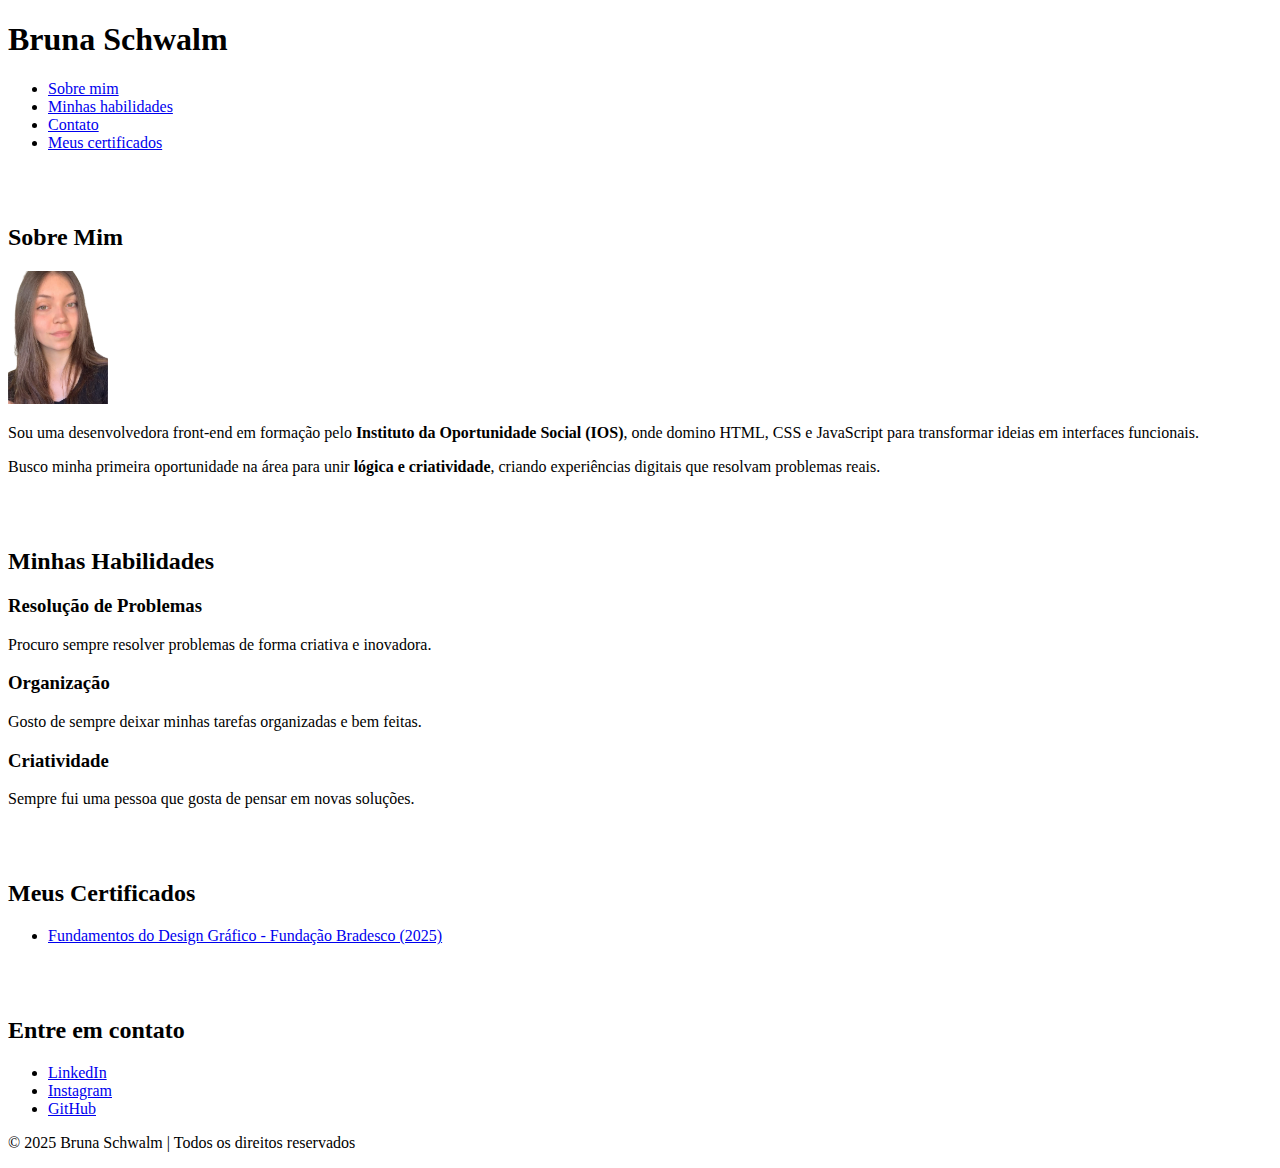
<file: index.html>
<!DOCTYPE html>
<html lang="pt-br">

<head>
    <meta charset="UTF-8">
    <meta name="viewport" content="width=device-width, initial-scale=1.0">
    <title>Meu Portfólio | Bruna Schwalm</title>
</head>

<body>
    <header>
        <h1>Bruna Schwalm</h1>
        <nav>
            <ul>
                <li><a href="#sobre">Sobre mim</a></li>
                <li><a href="#habilidades">Minhas habilidades</a></li>
                <li><a href="#contato">Contato</a></li>
                <li><a href="#certificados">Meus certificados</a></li>
            </ul>
        </nav>
    </header>

    <br><br>

    <main>
        <section id="sobre">
            <h2>Sobre Mim</h2>
            <img src="bruna.jpg" alt="Foto de Bruna Schwalm"
            width="100">
            <p>
                Sou uma desenvolvedora front-end em formação pelo <strong>Instituto da Oportunidade Social
                    (IOS)</strong>,
                onde domino HTML, CSS e JavaScript para transformar ideias em interfaces funcionais.
            </p>
            <p>
                Busco minha primeira oportunidade na área para unir <strong>lógica e criatividade</strong>,
                criando experiências digitais que resolvam problemas reais.
            </p>
        </section>

        <br><br>

        <section id="habilidades">
            <h2>Minhas Habilidades</h2>
            <div class="skills-container">
                <div class="skill-item">
                    <h3>Resolução de Problemas</h3>
                </div>
                <p>Procuro sempre resolver problemas de forma criativa e inovadora. </p>
                <div class="skill-item">
                    <h3>Organização</h3>
                </div>
                <p>Gosto de sempre deixar minhas tarefas organizadas e bem feitas.</p>
                <div class="skill-item">
                    <h3>Criatividade</h3>
                    <p>Sempre fui uma pessoa que gosta de pensar em novas soluções.</p>
                </div>
            </div>
        </section>

        <br><br>

        <section id="certificados">
            <h2>Meus Certificados</h2>
            <ul>
                <li>
                    <a href="https://lms.ev.org.br/mpls/Web/Lms/Student/PrintCertificateDownload.ashx?uid=12192621&p=bV80MYeUfr8NftnyKc7VFU35MJ9%252f%252fFax"
                        target="_blank">
                        Fundamentos do Design Gráfico - Fundação Bradesco (2025)
                    </a>
                </li>
            </ul>
        </section>
        <br><br>

        <section id="contato">
            <h2>Entre em contato</h2>
            <ul>
                <li>
                    <a href="https://www.linkedin.com/in/bruna-schwalm-1b082535a/" target="_blank">LinkedIn</a>
                </li>
                <li>
                    <a href="https://www.instagram.com/bruna.schwalm/?next=%2F" target="_blank">Instagram</a>
                </li>
                <li>
                    <a href="https://github.com/BrunaSchwalm" target="_blank">GitHub</a>
                </li>
            </ul>
        </section>
    </main>



    <footer>
        <p>© 2025 Bruna Schwalm | Todos os direitos reservados</p>
    </footer>

</body>

</html>
</file>
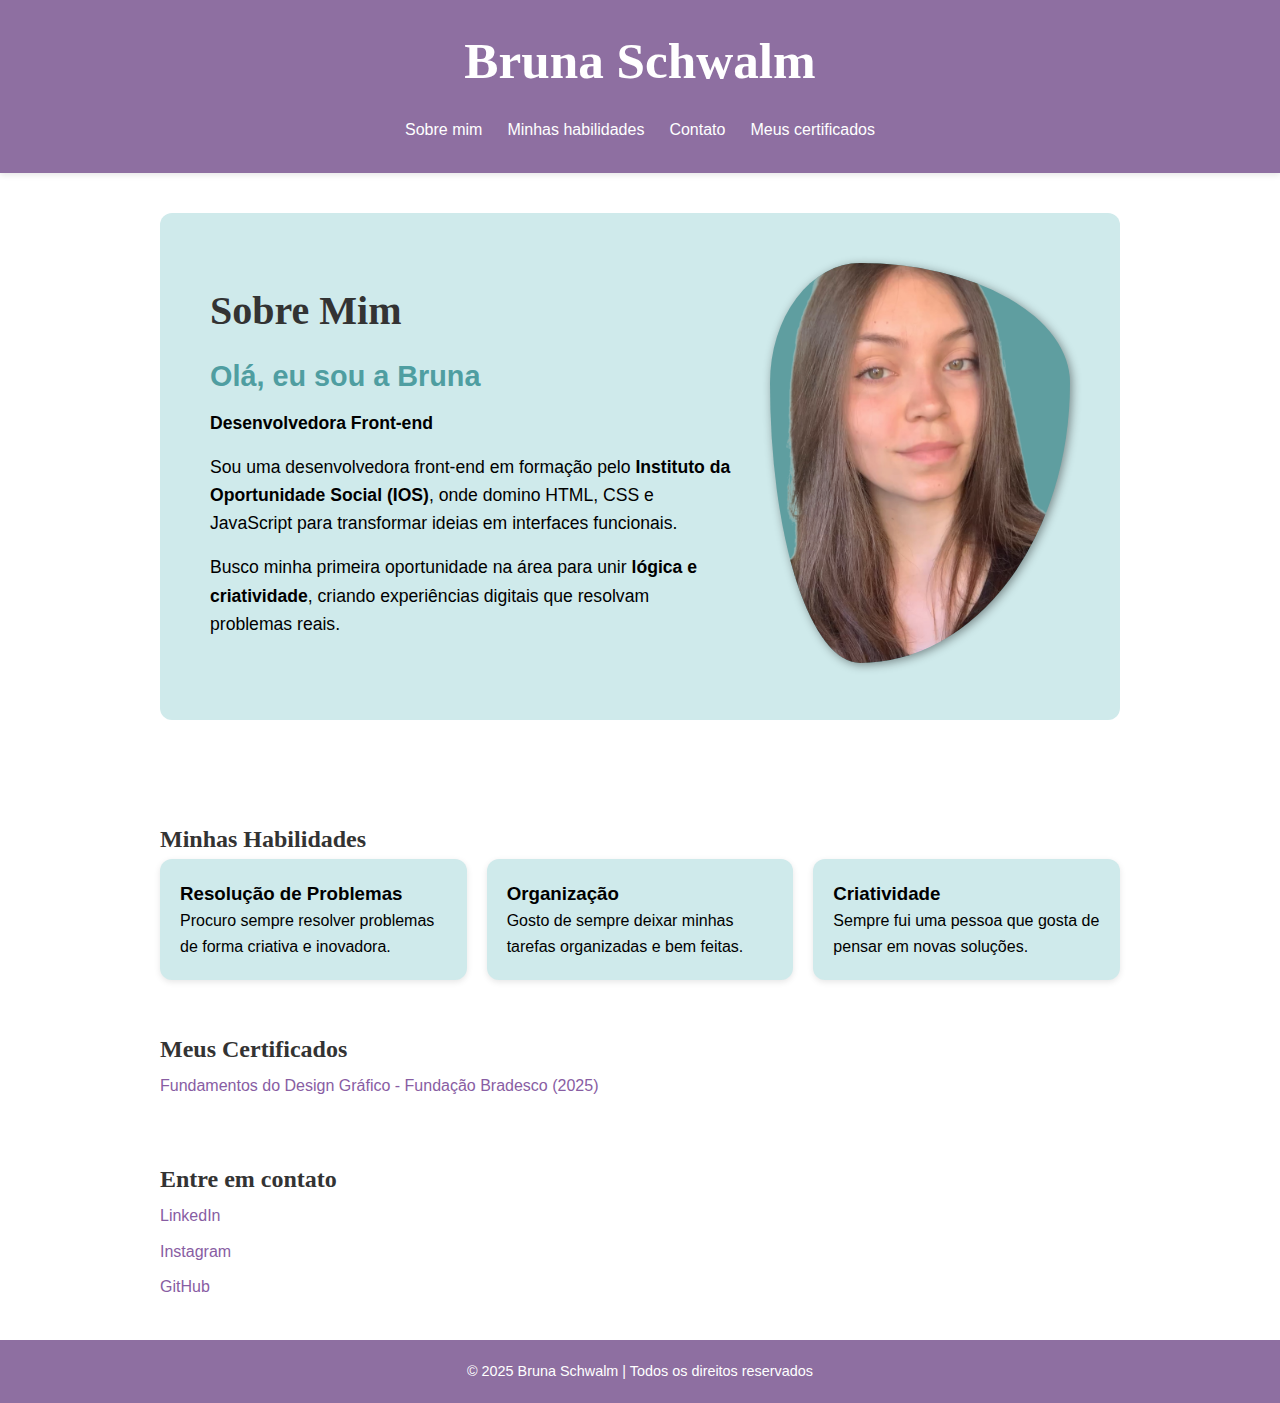
<file: HTML/index.html>
<!DOCTYPE html>
<html lang="pt-br">

<head>
    <meta charset="UTF-8">
    <meta name="viewport" content="width=device-width, initial-scale=1.0">
    <title>Meu Portfólio | Bruna Schwalm</title>

    <link rel="shortcut icon" href="../IMG/favicon.png" type="image/x-icon">
    <link rel="stylesheet" href="../CSS/style.css">
    <link rel="preconnect" href="https://fonts.googleapis.com">
    <link rel="preconnect" href="https://fonts.gstatic.com" crossorigin>
    <link
        href="https://fonts.googleapis.com/css2?family=Bebas+Neue&family=Diplomata&family=Kaushan+Script&family=Work+Sans:ital,wght@0,100..900;1,100..900&display=swap"
        rel="stylesheet">
       
</head>

<body>
    <header>
        <h1>Bruna Schwalm</h1>
        <nav>
            <ul>
                <li><a href="#sobre">Sobre mim</a></li>
                <li><a href="#habilidades">Minhas habilidades</a></li>
                <li><a href="#contato">Contato</a></li>
                <li><a href="#certificados">Meus certificados</a></li>
            </ul>
        </nav>
    </header>


    <main>
        <section id="sobre">
            <div class="sobre-container">
                <div class="sobre-texto">
                    <h2>Sobre Mim</h2>
                    <h3>Olá, eu sou a Bruna</h3>
                    <p><strong>Desenvolvedora Front-end</strong></p>
                    <p>
                        Sou uma desenvolvedora front-end em formação pelo <strong>Instituto da Oportunidade Social
                            (IOS)</strong>,
                        onde domino HTML, CSS e JavaScript para transformar ideias em interfaces funcionais.
                    </p>
                    <p>
                        Busco minha primeira oportunidade na área para unir <strong>lógica e criatividade</strong>,
                        criando experiências digitais que resolvam problemas reais.
                    </p>
                </div>

                <div class="sobre-imagem">
                    <img src="../IMG/bruna.jpg" alt="Foto de Bruna Schwalm">
                </div>
            </div>
        </section>



        <section id="habilidades">
            <h2>Minhas Habilidades</h2>
            <div class="skills-container">
                <div class="skill-item">
                    <h3>Resolução de Problemas</h3>

                    <p>Procuro sempre resolver problemas de forma criativa e inovadora. </p>
                </div>
                <div class="skill-item">
                    <h3>Organização</h3>

                    <p>Gosto de sempre deixar minhas tarefas organizadas e bem feitas.</p>
                </div>
                <div class="skill-item">
                    <h3>Criatividade</h3>

                    <p>Sempre fui uma pessoa que gosta de pensar em novas soluções.</p>
                </div>
            </div>
        </section>



        <section id="certificados">
            <h2>Meus Certificados</h2>
            <ul>
                <li>
                    <a href="https://lms.ev.org.br/mpls/Web/Lms/Student/PrintCertificateDownload.ashx?uid=12192621&p=bV80MYeUfr8NftnyKc7VFU35MJ9%252f%252fFax"
                        target="_blank">
                        Fundamentos do Design Gráfico - Fundação Bradesco (2025)
                    </a>
                </li>
            </ul>
        </section>
        <br><br>

        <section id="contato">
            <h2>Entre em contato</h2>
            <ul>
                <li>
                    <a href="https://www.linkedin.com/in/bruna-schwalm-1b082535a/" target="_blank">LinkedIn</a>
                </li>
                <li>
                    <a href="https://www.instagram.com/bruna.schwalm/?next=%2F" target="_blank">Instagram</a>
                </li>
                <li>
                    <a href="https://github.com/BrunaSchwalm" target="_blank">GitHub</a>
                </li>
            </ul>
        </section>
    </main>



    <footer>
        <p>© 2025 Bruna Schwalm | Todos os direitos reservados</p>
    </footer>

</body>

</html>
</file>
<file: CSS/style.css>
* {
    margin: 0;
    padding: 0;
    box-sizing: border-box;
}

body {
    font-family: 'Segoe UI', Tahoma, Geneva, Verdana, sans-serif;
    background-color: #ffffff;
    color: #333;
    line-height: 1.6;
}


header {
    background-color: #8E6FA1;
    color: white;
    padding: 20px 0;
    text-align: center;
    box-shadow: 0 2px 6px rgba(0, 0, 0, 0.1);
}

header h1 {
    font-size: 3.2em;
    margin-bottom: 10px;
    font-family: diplomata-regular;
}

nav ul {
    list-style: none;
    display: flex;
    justify-content: center;
    flex-wrap: wrap;
    gap: 25px;
}

nav a {
    color: #ffffff;
    text-decoration: none;
    font-weight: 500;
    transition: color 0.3s;
}

nav a:hover {
    background-color: #a984c0;
    border-radius: 100px;
    transition: 1s;
    padding: 8px;
}


main {
    max-width: 1000px;
    margin: 40px auto;
    padding: 0 20px;
}





#sobre {
    margin-bottom: 100px;
}




.sobre-container {
    padding: 50px;
    border-radius: 12px;
    background-color: #cfeaeb;
    display: flex;
    flex-wrap: wrap;
    align-items: center;
    justify-content: space-between;
    gap: 30px;
}

.sobre-texto {
    flex: 1 1 60%;
}

.sobre-texto h2 {
    font-size: 2.5em;
    margin-bottom: 10px;
    font-family: Georgia, 'Times New Roman', Times, serif;
}

.sobre-texto h3 {
    font-size: 1.8em;
    color: #4F9EA1;
    margin-bottom: 10px;
}

.sobre-texto p {
    font-size: 1.1em;
    margin-bottom: 16px;
    color: #000000;
}

.sobre-imagem {
    flex: 1 1 35%;
    text-align: right;
}

.sobre-imagem img {
    width: 100%;
    max-width: 300px;
    /* border-radius: 100%; */
    box-shadow: 2px 2px 10px rgba(0, 0, 0, 0.411);
    border-radius: 30% 70% 70% 30% / 30% 30% 70% 70%;
    background: cadetblue;

}


.skills-container {
    display: grid;
    grid-template-columns: repeat(auto-fit, minmax(280px, 1fr));
    gap: 20px;

}

.skill-item {
    background-color: #cfeaeb;
    padding: 20px;
    border-radius: 12px;
    color: #000000;
    box-shadow: 0 2px 6px rgba(0, 0, 0, 0.1);

}

h2 {
    font-family: Georgia, 'Times New Roman', Times, serif;
}


ul {
    list-style: none;
    padding-left: 0;
}

ul li {
    margin-top: 5px;
    margin-bottom: 10px;
}

#certificados {
    padding-top: 50px;
}

#certificados li a {

    color: #885da3;
    text-decoration: none;
    font-weight: 500;
}

#certificados li a:hover {
    text-decoration: underline;
    color: #4F9EA1;
    border-radius: 12px;
    padding: 5px;
    font-weight: 500;
}

#contato a {
    color: #885da3;
    text-decoration: none;
    font-weight: 500;
}

#contato a:hover {
    text-decoration: underline;
    color: #4F9EA1;
    background-color: #cfeaeb;
    border-radius: 12px;
    padding: 5px;
    text-decoration: none;
    font-weight: 500;
    transition: 1s;
}

footer {
    text-align: center;
    padding: 20px;
    background-color: #8E6FA1;
    color: white;
    font-size: 0.9em;
}
</file>
